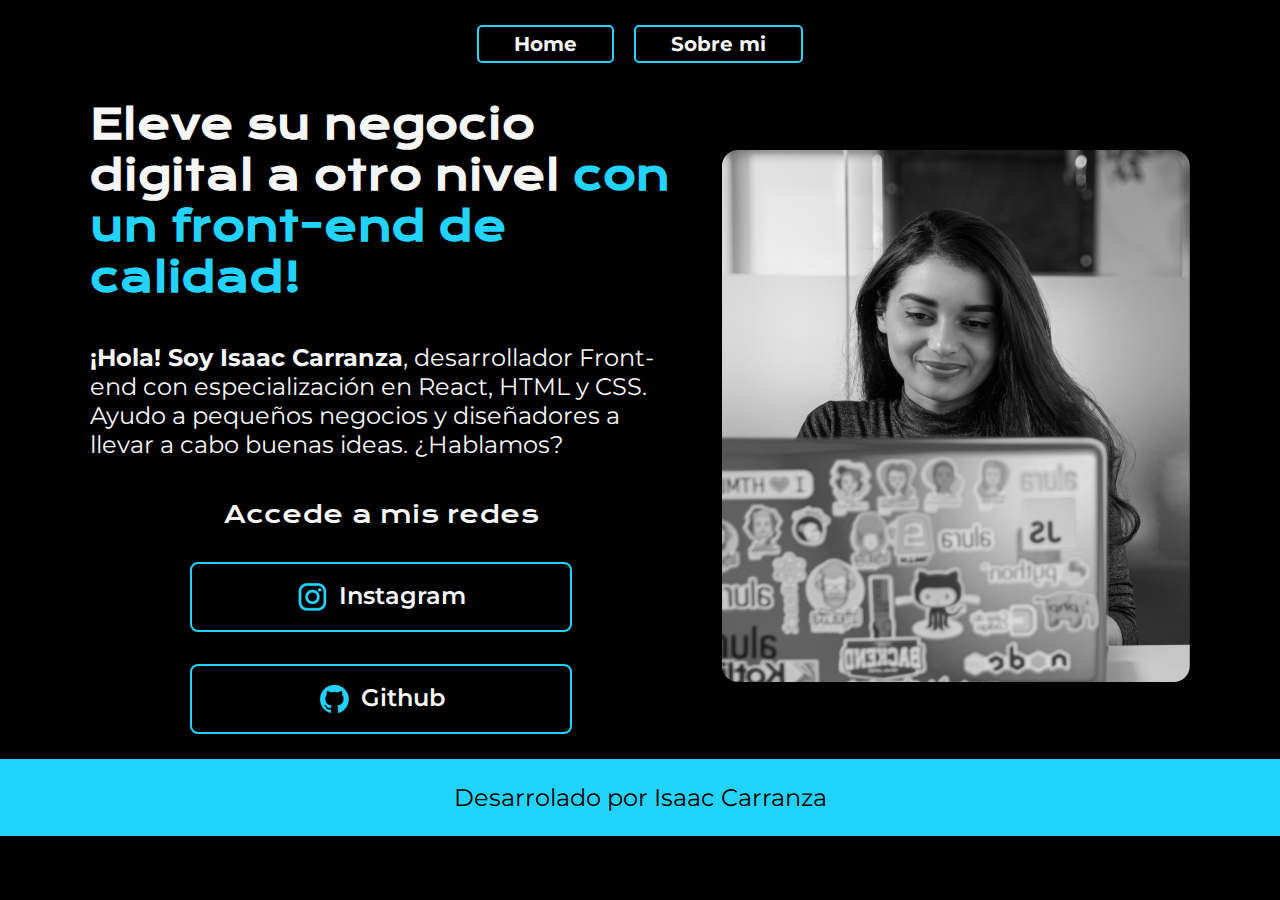
<file: index.html>
<!DOCTYPE html>
<html lang="en">
<head>
    <meta charset="UTF-8">
    <meta name="viewport" content="width=device-width, initial-scale=1.0">
    <title>Portafolio</title>
    <!-- recordá que tenes que importar el css -->
    <link rel="stylesheet" href="style.css">
    <!-- recordar que para hacer esto, estan las etiquetas <header><main> y <footer> -->
</head>
<body>
    <header class="header">

        <nav class="header_menu">
            <a class="header_menu_link" href="./index.html">Home</a>
            <a class= "header_menu_link" href="./about.html">Sobre mi</a>
        </nav>

    </header>
    <main class="presentacion">
        <section class="presentacion_contenido">
        <h1 class="presentacion_titulo">Eleve su negocio digital a otro nivel <strong class="titulo_destacar"> con un front-end de calidad!</strong></h1>
   <p class="presentacion_texto" ><strong>¡Hola! Soy Isaac Carranza</strong>, desarrollador Front-end con especialización en React, HTML y CSS. 
    Ayudo a pequeños negocios y diseñadores a llevar a cabo buenas ideas. ¿Hablamos?
   </p>
   <div class="presentacion_botones">
    <h2 class="presentacion_subtitulo">Accede a mis redes </h2>
   <a class="presentacion_enlaces" href="https://www.instagram.com/" ><img src="./iconos/assets/instagram.png" alt="instagram">Instagram</a>
   <a class="presentacion_enlaces" href="https://github.com/"><img src="./iconos/assets/github.png" alt="">Github</a>
    </div>    
</section> 
<!-- Investigar que hace <section></section> -->
<img src="Rectangle 47.png" alt="Esto es una imagen">


</main>
    <footer class="footer">

        <p>Desarrolado por Isaac Carranza</p>

    </footer>
    
</body>
</html>
</file>
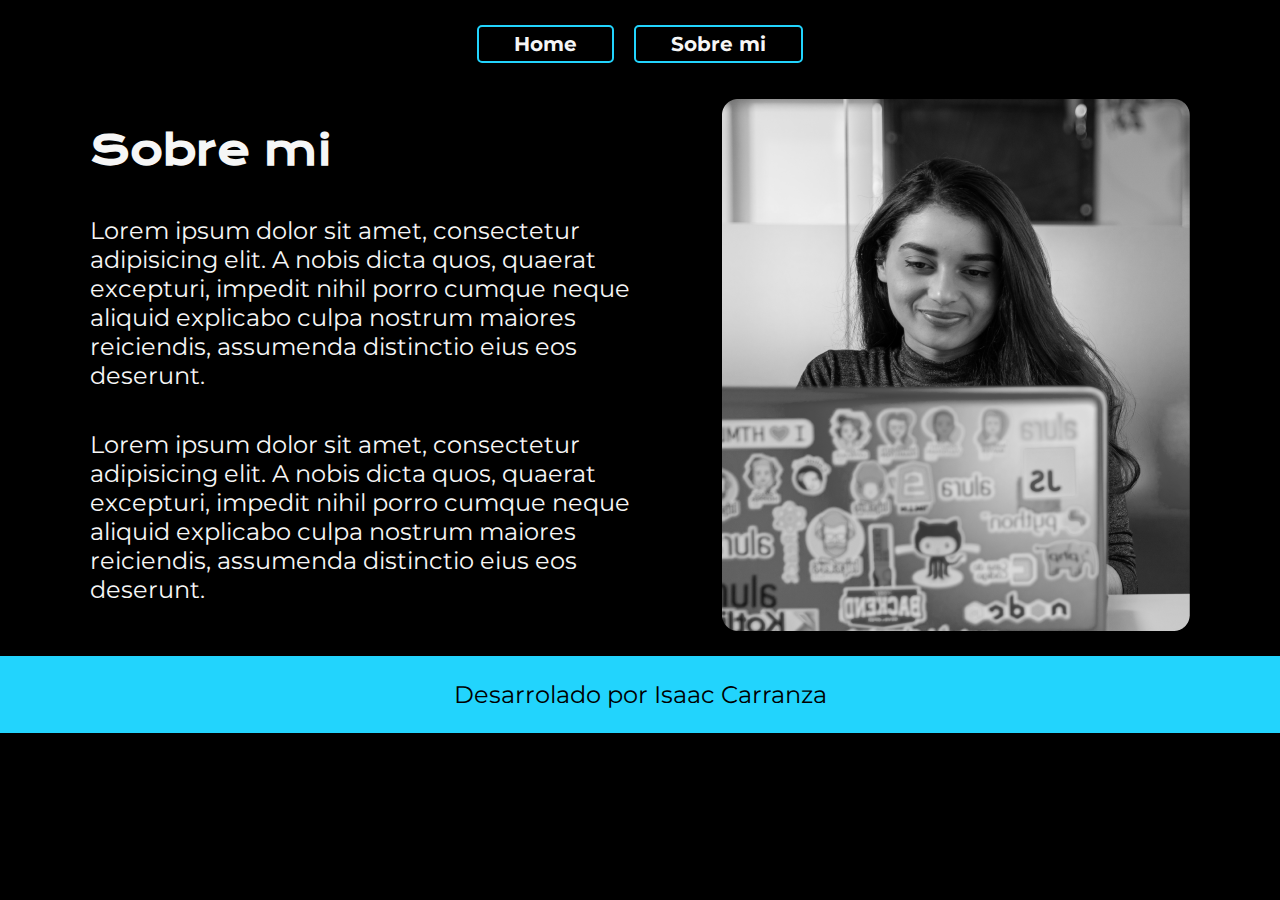
<file: about.html>
<!DOCTYPE html>
<html lang="en">
<head>
    <meta charset="UTF-8">
    <meta name="viewport" content="width=device-width, initial-scale=1.0">
    <title>sobre mi</title>
    <link rel="stylesheet" href="./style.css">
</head>

<body>
    <header class="header">

        <nav class="header_menu">
            <a class="header_menu_link" href="./index.html">Home</a>
            <a class= "header_menu_link" href="./about.html">Sobre mi</a>
        </nav>
    
    </header>
    <main class="presentacion"> 
        <section class="presentacion_contenido">
            <h1 class="presentacion_titulo">Sobre mi</h1>
            <p class="presentacion_texto">Lorem ipsum dolor sit amet, consectetur adipisicing elit. A nobis dicta quos,
                 quaerat excepturi, impedit nihil porro cumque neque aliquid explicabo culpa
                  nostrum maiores reiciendis, assumenda distinctio eius eos deserunt.</p>

            <p class="presentacion_texto">Lorem ipsum dolor sit amet, consectetur adipisicing elit. A nobis dicta quos,
                quaerat excepturi, impedit nihil porro cumque neque aliquid explicabo culpa
                 nostrum maiores reiciendis, assumenda distinctio eius eos deserunt.</p>
        </section>
        <img src="Rectangle 47.png" alt="Esto es una imagen">
    </main>
    <footer class="footer">

        <p>Desarrolado por Isaac Carranza</p>
    
    </footer>
</body>

</html>
</file>
<file: style.css>
@import url('https://fonts.googleapis.com/css2?family=Krona+One&display=swap');
@import url('https://fonts.googleapis.com/css2?family=Krona+One&family=Montserrat:ital,wght@0,100..900;1,100..900&display=swap');


:root{

    --color-primario:  #000000;
    --color-secundario: #F6F6F6;
    --color-terciario:  #22D4FD;
    --color-fondoHover: #272727;
    --fuente-Montserrat: "Montserrat", sans-serif;
    --fuete-Krona: "Krona One", sans-serif; 
}
*{
    /* "*"significa un cambio universal en todos los elementos del html */

padding: 0;
margin: 0;

}

body{

background-color: var(--color-primario);
color: var(--color-secundario);
box-sizing: border-box;

}

.titulo_destacar{


    color: var(--color-terciario);
}

.presentacion{

display: flex;
align-items: center;
margin: 2% 7%; 
justify-content: space-between;

}

.presentacion_contenido{

    width: 615px;
    margin-right: 50px;
    display: flex;
    flex-direction: column;
    gap: 40px;
}

.presentacion_titulo{

font-size: 40px;
font-family: var(--fuete-Krona);

}

.presentacion_texto{

    font-size: 24px;
    font-family: var(--fuente-Montserrat)

}

.presentacion_botones{
display: flex;
justify-content: space-between;
flex-direction: column; 
/* al cambiar la direccion tambien cambia el eje */
align-items: center;
gap:32px;
}

.presentacion_enlaces{
width: 378px;
text-align: center;
padding: 17px 0px;
border-radius: 8px;
font-family: var(--fuente-Montserrat);
font-size: 24px;
font-weight: 600;
text-decoration: none;
color: var(--color-secundario);
border: 2px solid var(--color-terciario);
display: flex;
justify-content: center;
gap: 10px;
}

.presentacion_subtitulo{

font-family: var(--fuete-Krona);
font-size: 24px;
font-weight: 400;


}


/* Funciones hover(cuando el mause pasa sobre un elemento) */
.presentacion_enlaces:hover{

background-color: var(--color-fondoHover);

}

/* .presentacion_subtitulo:hover{

    font-size: 30px;
    color: #F6F6F6;
    border: 2px solid #22D4FD;
    border-radius: 8px;
    padding: 10px;
    
} */


.footer{

    background-color: var(--color-terciario);
    padding: 24px;
    color: var(--color-primario);
    text-align: center;
    font-family: var(--fuente-Montserrat);
    font-size: 24px;
    font-weight: 400;
}


.header_menu_link{

    font-size: 20px;
    color:var(--color-secundario);
    padding: 5px 35px;
    display: flex;
    text-decoration: none;
    margin: 10px;
    border: 2px solid var(--color-terciario);
    border-radius: 5px;
}

.header_menu_link:hover {
    cursor: pointer;
    background-color:var(--color-fondoHover);
     
    
}

.header_menu {
    margin: 15px 10px;
    display: flex;
    justify-content: center;
    align-items: center;
    font-family: "Montserrat", sans-serif;
    font-size: 24px;
    font-weight:bold;
}
</file>
